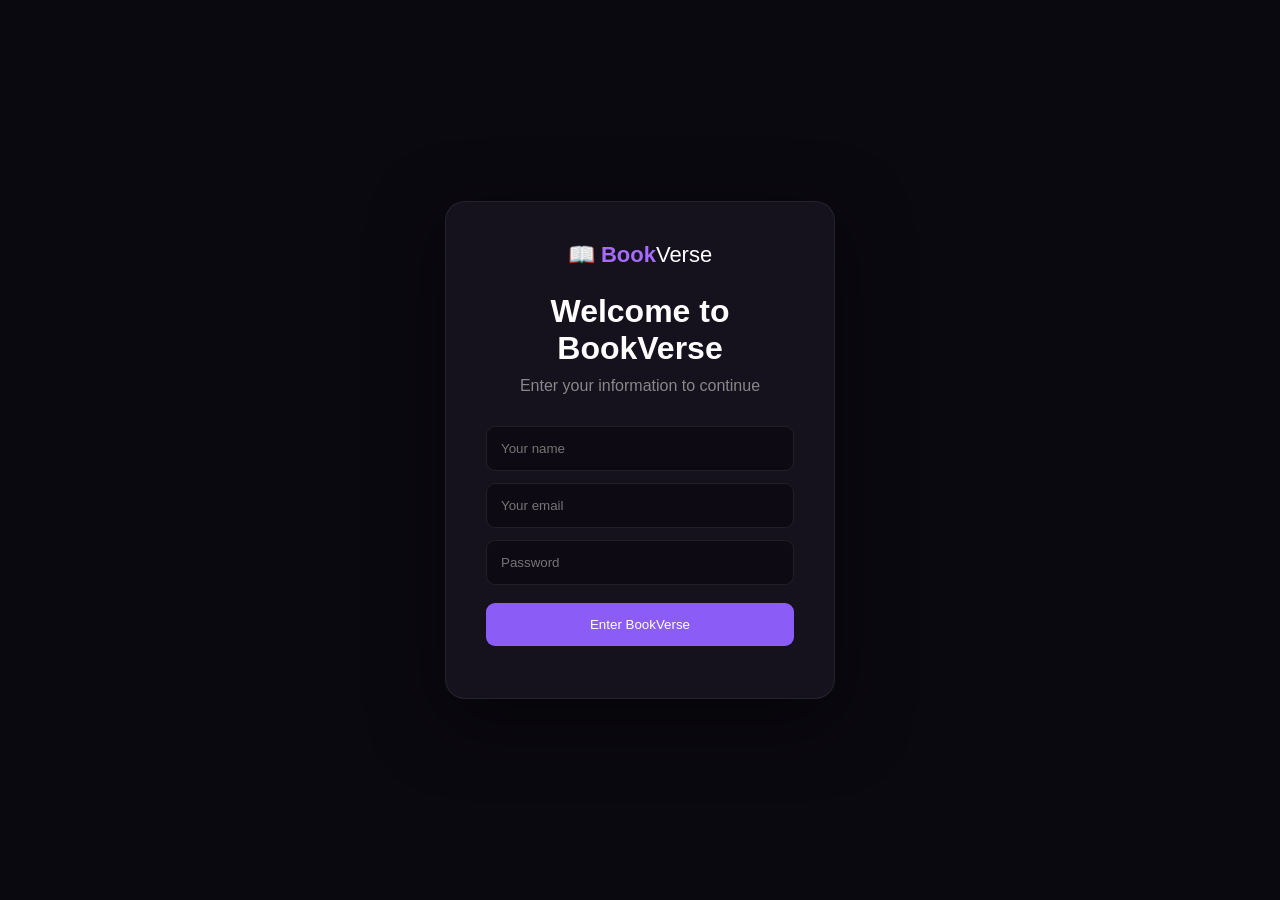
<file: index.html>
<!DOCTYPE html>
<html lang="en">
<head>
    <meta charset="UTF-8">
    <meta name="viewport" content="width=device-width, initial-scale=1.0">
    <title>BookVerse</title>
    <link rel="icon" href="Kitoblar olami neon emblemasi.png">
    <link rel="stylesheet" href="style.css">
</head>
<body>

<div class="royxat" id="royxat">

    <div class="royxat-quti">
        <div class="logo">📖 <b>Book</b>Verse</div>

        <h1>Welcome to BookVerse</h1>
        <p>Enter your information to continue</p>

        <input type="text" id="ism" placeholder="Your name">
        <input type="email" id="email1" placeholder="Your email">
        <input type="password" id="parol" placeholder="Password">

        <button id="kirish">Enter BookVerse</button>

        <span id="xato"></span>
    </div>

</div>


<div id="sayt">

    <header>

        <div class="logo">
            📖 <b>Book</b>Verse
        </div>

        <nav>
            <a href="#home">Home</a>
            <a href="#books">Books</a>
            <a href="#categories">Categories</a>
            <a href="#authors">Authors</a>
            <a href="#about">About</a>
            <a href="added.html">Added Books</a>
        </nav>

        <div class="header-buttons">
            <button id="qidiruv">⌕</button>
            <a href="added.html" class="savatcha">🛒</a>
            <button id="rejim">☾</button>
        </div>

    </header>


    <main>

        <section class="hero" id="home">

            <div class="hero-matn">

                <small>WELCOME TO BOOKVERSE</small>

                <h1>
                    Discover Your
                    <span>Next Story.</span>
                </h1>

                <p>
                    Explore thousands of books, discover new authors,
                    and find stories that stay with you forever.
                </p>

                <div class="hero-buttons">
                    <a href="#books">Explore Books</a>
                    <a href="#categories">Browse Categories</a>
                </div>

            </div>

            <div class="hero-kitob">
                <div class="yulduz">✦</div>
                <div class="kitob-rasm">📚</div>
                <div class="uchuvchi-kitob">📖</div>
            </div>

        </section>


        <section class="bolim" id="books">

            <div class="sarlavha">
                <small>TRENDING NOW</small>
                <h2>Popular Books</h2>
                <p>Stories everyone is talking about.</p>
            </div>

            <div class="kitoblar">

                <div class="kitob-karta">

                    <button class="like">♡</button>

                    <div class="muqova bir">📕</div>

                    <h3>The Silent Patient</h3>
                    <p>Alex Michaelides</p>

                    <div class="reyting">★★★★★ <span>4.8</span></div>

                    <button class="add-kitob">Add</button>

                </div>


                <div class="kitob-karta">

                    <button class="like">♡</button>

                    <div class="muqova ikki">📘</div>

                    <h3>Atomic Habits</h3>
                    <p>James Clear</p>

                    <div class="reyting">★★★★★ <span>4.9</span></div>

                    <button class="add-kitob">Add</button>

                </div>


                <div class="kitob-karta">

                    <button class="like">♡</button>

                    <div class="muqova uch">📗</div>

                    <h3>It Ends With Us</h3>
                    <p>Colleen Hoover</p>

                    <div class="reyting">★★★★★ <span>4.7</span></div>

                    <button class="add-kitob">Add</button>

                </div>


                <div class="kitob-karta">

                    <button class="like">♡</button>

                    <div class="muqova tort">📙</div>

                    <h3>Verity</h3>
                    <p>Colleen Hoover</p>

                    <div class="reyting">★★★★★ <span>4.8</span></div>

                    <button class="add-kitob">Add</button>

                </div>

            </div>

        </section>


        <section class="bolim kategoriyalar" id="categories">

            <div class="sarlavha">
                <small>EXPLORE</small>
                <h2>Browse Categories</h2>
            </div>

            <div class="kategoriya-grid">

                <div class="kategoriya">📚 <h3>Fiction</h3><p>2,450 books</p></div>
                <div class="kategoriya">💡 <h3>Self Help</h3><p>1,280 books</p></div>
                <div class="kategoriya">🔬 <h3>Science</h3><p>980 books</p></div>
                <div class="kategoriya">❤️ <h3>Romance</h3><p>1,850 books</p></div>
                <div class="kategoriya">🧙 <h3>Fantasy</h3><p>1,430 books</p></div>
                <div class="kategoriya">🕵️ <h3>Mystery</h3><p>760 books</p></div>

            </div>

        </section>


        <section class="bolim featured">

            <div class="featured-rasm">📖</div>

            <div class="featured-matn">

                <small>BOOK OF THE MONTH</small>

                <h2>The Midnight Library</h2>

                <p class="muallif">Matt Haig</p>

                <p>
                    Between life and death there is a library.
                    And within that library, the shelves go on forever.
                </p>

                <button class="add-kitob">Add</button>

            </div>

        </section>


        <section class="bolim">

            <div class="sarlavha">
                <small>BEST SELLERS</small>
                <h2>Readers' Favorites</h2>
                <p>The books readers keep coming back to.</p>
            </div>

            <div class="kichik-kartalar">

                <div class="kichik-karta">
                    <div>📕</div>
                    <section>
                        <h3>1984</h3>
                        <p>George Orwell</p>
                        <b>★★★★★</b>
                    </section>
                </div>

                <div class="kichik-karta">
                    <div>📘</div>
                    <section>
                        <h3>Rich Dad Poor Dad</h3>
                        <p>Robert Kiyosaki</p>
                        <b>★★★★★</b>
                    </section>
                </div>

                <div class="kichik-karta">
                    <div>📗</div>
                    <section>
                        <h3>The Alchemist</h3>
                        <p>Paulo Coelho</p>
                        <b>★★★★★</b>
                    </section>
                </div>

                <div class="kichik-karta">
                    <div>📙</div>
                    <section>
                        <h3>Harry Potter</h3>
                        <p>J.K. Rowling</p>
                        <b>★★★★★</b>
                    </section>
                </div>

            </div>

        </section>


        <section class="bolim" id="authors">

            <div class="sarlavha">
                <small>MEET THE AUTHORS</small>
                <h2>Popular Authors</h2>
            </div>

            <div class="mualliflar">

                <div class="muallif-karta">
                    <div>👩🏻</div>
                    <h3>Colleen Hoover</h3>
                    <p>12 Books</p>
                </div>

                <div class="muallif-karta">
                    <div>👨🏻</div>
                    <h3>James Clear</h3>
                    <p>8 Books</p>
                </div>

                <div class="muallif-karta">
                    <div>👨🏽</div>
                    <h3>Matt Haig</h3>
                    <p>15 Books</p>
                </div>

                <div class="muallif-karta">
                    <div>👩🏽</div>
                    <h3>J.K. Rowling</h3>
                    <p>20 Books</p>
                </div>

            </div>

        </section>


        <section class="bolim iqtibos">

            <div>“</div>

            <h2>
                A reader lives a thousand lives
                before he dies.
            </h2>

            <p>— George R.R. Martin</p>

        </section>


        <section class="bolim statistika">

            <div>
                <b>50K+</b>
                <span>Books</span>
            </div>

            <div>
                <b>20K+</b>
                <span>Readers</span>
            </div>

            <div>
                <b>5K+</b>
                <span>Authors</span>
            </div>

            <div>
                <b>100+</b>
                <span>Categories</span>
            </div>

        </section>


        <section class="bolim sayohat">

            <div class="sarlavha">
                <small>YOUR JOURNEY</small>
                <h2>Start Reading Today</h2>
                <p>Find your next favorite story in three simple steps.</p>
            </div>

            <div class="qadamlar">

                <div>
                    <b>01</b>
                    <h3>Discover</h3>
                    <p>Explore books from different categories.</p>
                </div>

                <div>
                    <b>02</b>
                    <h3>Choose</h3>
                    <p>Find the story that matches your mood.</p>
                </div>

                <div>
                    <b>03</b>
                    <h3>Read</h3>
                    <p>Start reading and enjoy your journey.</p>
                </div>

            </div>

        </section>


        <section class="bolim">

            <div class="sarlavha">
                <small>NEW ARRIVALS</small>
                <h2>Fresh Stories</h2>
            </div>

            <div class="kitoblar">

                <div class="kitob-karta">

                    <button class="like">♡</button>

                    <div class="muqova besh">📓</div>

                    <h3>Tomorrow</h3>
                    <p>Gabrielle Zevin</p>

                    <div class="reyting">★★★★★ <span>4.6</span></div>

                    <button class="add-kitob">Add</button>

                </div>


                <div class="kitob-karta">

                    <button class="like">♡</button>

                    <div class="muqova olti">📔</div>

                    <h3>Yellowface</h3>
                    <p>R.F. Kuang</p>

                    <div class="reyting">★★★★★ <span>4.5</span></div>

                    <button class="add-kitob">Add</button>

                </div>


                <div class="kitob-karta">

                    <button class="like">♡</button>

                    <div class="muqova yetti">📒</div>

                    <h3>Lessons in Chemistry</h3>
                    <p>Bonnie Garmus</p>

                    <div class="reyting">★★★★★ <span>4.7</span></div>

                    <button class="add-kitob">Add</button>

                </div>

            </div>

        </section>


        <section class="bolim" id="about">

            <div class="sarlavha">
                <small>WHY BOOKVERSE</small>
                <h2>More Than Just Books</h2>
            </div>

            <div class="afzalliklar">

                <div>
                    <span>⚡</span>
                    <h3>Easy Discovery</h3>
                    <p>Find amazing books quickly and easily.</p>
                </div>

                <div>
                    <span>❤️</span>
                    <h3>Save Favorites</h3>
                    <p>Keep your favorite books in one place.</p>
                </div>

                <div>
                    <span>🌎</span>
                    <h3>Huge Collection</h3>
                    <p>Thousands of stories are waiting for you.</p>
                </div>

            </div>

        </section>


        <section class="bolim sharhlar">

            <div class="sarlavha">
                <small>READERS SAY</small>
                <h2>What Readers Think</h2>
            </div>

            <div class="sharh-grid">

                <div class="sharh">
                    <div>★★★★★</div>
                    <p>
                        BookVerse helped me discover so many amazing books.
                    </p>
                    <b>— Sarah</b>
                </div>

                <div class="sharh">
                    <div>★★★★★</div>
                    <p>
                        The collection is beautiful and very easy to explore.
                    </p>
                    <b>— Daniel</b>
                </div>

                <div class="sharh">
                    <div>★★★★★</div>
                    <p>
                        I always find something interesting to read here.
                    </p>
                    <b>— Emma</b>
                </div>

            </div>

        </section>


        <section class="bolim newsletter">

            <small>STAY UPDATED</small>

            <h2>Never Miss a Great Story</h2>

            <p>Get new book recommendations every week.</p>

            <div>
                <input type="email" id="email" placeholder="Your email">
                <button id="subscribe">Subscribe</button>
            </div>

            <span id="xabar"></span>

        </section>


        <section class="bolim cta">

            <h2>Your next favorite book is waiting.</h2>

            <p>Start exploring the world of stories today.</p>

            <a href="#books">Explore Books</a>

        </section>

    </main>


    <footer>

        <div>
            📖 <b>BookVerse</b>
            <p>Discover stories. Create memories.</p>
        </div>

        <div>
            <a href="#home">Home</a>
            <a href="#books">Books</a>
            <a href="#categories">Categories</a>
            <a href="added.html">Added Books</a>
        </div>

        <div>
            <a href="#authors">Authors</a>
            <a href="#about">About</a>
        </div>

    </footer>

</div>

<script src="script.js"></script>

</body>
</html>
</file>
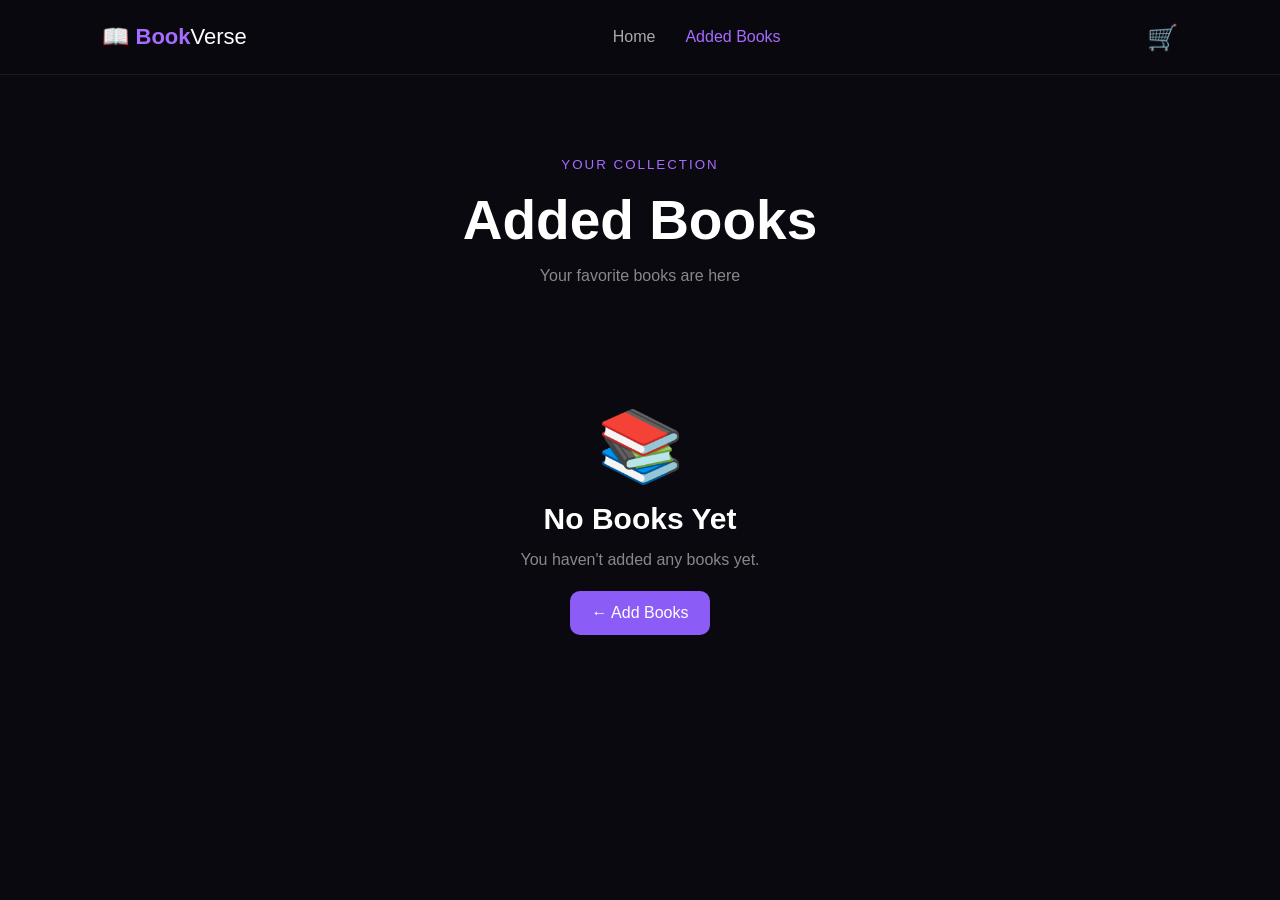
<file: added.html>
<!DOCTYPE html>
<html lang="en">
<head>
    <meta charset="UTF-8">
    <meta name="viewport" content="width=device-width, initial-scale=1.0">
    <title>Added Books</title>
    <link rel="stylesheet" href="added.css">
</head>
<body>

<header>

    <div class="logo">
        📖 <b>Book</b>Verse
    </div>

    <nav>
        <a href="index.html">Home</a>
        <a class="active" href="added.html">Added Books</a>
    </nav>

    <div class="savatcha">🛒</div>

</header>


<main>

    <div class="sarlavha">

        <small>YOUR COLLECTION</small>

        <h1>Added Books</h1>

        <p>Your favorite books are here</p>

    </div>


    <div class="kitoblar" id="kitoblar"></div>


    <div class="bosh" id="bosh">

        <div>📚</div>

        <h2>No Books Yet</h2>

        <p>You haven't added any books yet.</p>

        <a href="index.html">← Add Books</a>

    </div>

</main>


<script src="added.js"></script>

</body>
</html>
</file>
<file: style.css>
*{
    margin:0;
    padding:0;
    box-sizing:border-box;
}

html{
    scroll-behavior:smooth;
}

body{
    background:#0b0910;
    color:#fff;
    font-family:Arial,sans-serif;
}

button,
input{
    font-family:inherit;
}

.royxat{
    position:fixed;
    inset:0;
    z-index:100;
    display:flex;
    align-items:center;
    justify-content:center;
    background:#0b0910;
}

.royxat-quti{
    width:390px;
    padding:40px;
    text-align:center;
    background:#15111d;
    border:1px solid #ffffff12;
    border-radius:20px;
    box-shadow:0 20px 70px #0008;
    animation:kirim .7s ease;
}

.logo{
    font-size:22px;
}

.logo b{
    color:#a66cff;
}

.royxat-quti h1{
    margin:25px 0 10px;
}

.royxat-quti p{
    color:#888;
    margin-bottom:25px;
}

.royxat-quti input{
    width:100%;
    padding:14px;
    margin:6px 0;
    border:1px solid #ffffff15;
    border-radius:9px;
    outline:none;
    background:#0d0a13;
    color:#fff;
}

.royxat-quti button{
    width:100%;
    margin-top:12px;
    padding:14px;
    border:0;
    border-radius:9px;
    background:#8b5cf6;
    color:#fff;
    cursor:pointer;
}

#xato{
    display:block;
    margin-top:12px;
    color:#ff668d;
}

#sayt{
    display:none;
}

header{
    height:75px;
    padding:0 6%;
    display:flex;
    align-items:center;
    justify-content:space-between;
    position:sticky;
    top:0;
    z-index:20;
    background:#0b0910ee;
    backdrop-filter:blur(15px);
    border-bottom:1px solid #ffffff10;
}

nav{
    display:flex;
    gap:22px;
}

nav a,
footer a{
    color:#999;
    text-decoration:none;
    transition:.3s;
}

nav a:hover,
footer a:hover{
    color:#a66cff;
}

.header-buttons{
    display:flex;
    align-items:center;
    gap:12px;
}

.header-buttons button,
.savatcha{
    width:38px;
    height:38px;
    display:flex;
    align-items:center;
    justify-content:center;
    border:1px solid #ffffff12;
    border-radius:9px;
    background:#15111d;
    color:#fff;
    text-decoration:none;
    cursor:pointer;
}

.hero{
    min-height:650px;
    padding:90px 8%;
    display:flex;
    align-items:center;
    justify-content:space-between;
    overflow:hidden;
}

.hero-matn{
    width:55%;
    animation:chap .8s ease;
}

.hero-matn small,
.sarlavha small,
.newsletter small{
    color:#a66cff;
    letter-spacing:2px;
}

.hero h1{
    max-width:700px;
    margin:20px 0;
    font-size:75px;
    line-height:1;
}

.hero h1 span{
    color:#a66cff;
}

.hero p{
    max-width:580px;
    color:#999;
    font-size:18px;
    line-height:1.7;
}

.hero-buttons{
    display:flex;
    gap:15px;
    margin-top:30px;
}

.hero-buttons a,
.cta a{
    padding:14px 23px;
    border-radius:9px;
    text-decoration:none;
    background:#8b5cf6;
    color:#fff;
}

.hero-buttons a:last-child{
    background:#18131f;
    border:1px solid #ffffff15;
}

.hero-kitob{
    width:350px;
    height:400px;
    position:relative;
    display:flex;
    align-items:center;
    justify-content:center;
    animation:kirim 1s ease;
}

.kitob-rasm{
    width:230px;
    height:300px;
    display:flex;
    align-items:center;
    justify-content:center;
    font-size:100px;
    border-radius:15px;
    background:linear-gradient(145deg,#8b5cf6,#35194f);
    box-shadow:0 30px 70px #8b5cf633;
    transform:rotate(-8deg);
}

.uchuvchi-kitob{
    position:absolute;
    right:10px;
    top:50px;
    font-size:50px;
    animation:float 3s infinite ease-in-out;
}

.yulduz{
    position:absolute;
    left:20px;
    top:20px;
    color:#c084fc;
    font-size:35px;
    animation:pulse 2s infinite;
}

.bolim{
    max-width:1200px;
    margin:auto;
    padding:100px 30px;
    opacity:0;
    transform:translateY(50px);
    transition:1s;
}

.bolim.show{
    opacity:1;
    transform:translateY(0);
}

.sarlavha{
    text-align:center;
    margin-bottom:45px;
}

.sarlavha h2{
    margin:12px 0;
    font-size:45px;
}

.sarlavha p{
    color:#888;
}

.kitoblar{
    display:grid;
    grid-template-columns:repeat(4,1fr);
    gap:20px;
}

.kitob-karta{
    position:relative;
    padding:15px;
    background:#15111d;
    border:1px solid #ffffff0d;
    border-radius:16px;
    transition:.4s;
}

.kitob-karta:hover{
    transform:translateY(-9px);
    border-color:#8b5cf655;
    box-shadow:0 20px 40px #0006;
}

.like{
    position:absolute;
    right:18px;
    top:18px;
    z-index:2;
    width:35px;
    height:35px;
    border:0;
    border-radius:50%;
    background:#0007;
    color:#fff;
    font-size:20px;
    cursor:pointer;
}

.like.liked{
    color:#ff5c91;
}

.muqova{
    height:250px;
    display:flex;
    align-items:center;
    justify-content:center;
    border-radius:12px;
    font-size:85px;
}

.bir{background:linear-gradient(145deg,#9d6cff,#29133d)}
.ikki{background:linear-gradient(145deg,#4f83ff,#141d48)}
.uch{background:linear-gradient(145deg,#42b883,#163b30)}
.tort{background:linear-gradient(145deg,#f08a63,#4b1d22)}
.besh{background:linear-gradient(145deg,#e1a75c,#482914)}
.olti{background:linear-gradient(145deg,#d77de5,#37163e)}
.yetti{background:linear-gradient(145deg,#61a9e8,#172f48)}

.kitob-karta h3{
    margin:17px 0 7px;
}

.kitob-karta p{
    color:#888;
}

.reyting{
    margin-top:12px;
    color:#ffd15c;
}

.reyting span{
    color:#888;
}

.add-kitob{
    width:100%;
    margin-top:15px;
    padding:11px;
    border:0;
    border-radius:9px;
    background:#8b5cf6;
    color:#fff;
    font-weight:bold;
    cursor:pointer;
    transition:.3s;
}

.add-kitob:hover{
    transform:translateY(-3px);
    box-shadow:0 10px 25px #8b5cf655;
}

.add-kitob.qoshildi{
    background:#2e9d68;
}

.kategoriya-grid{
    display:grid;
    grid-template-columns:repeat(3,1fr);
    gap:18px;
}

.kategoriya{
    padding:30px;
    text-align:center;
    background:#15111d;
    border:1px solid #ffffff0d;
    border-radius:15px;
    font-size:40px;
    transition:.3s;
}

.kategoriya:hover{
    transform:translateY(-7px);
    border-color:#8b5cf655;
}

.kategoriya h3{
    margin:15px 0 8px;
    font-size:20px;
}

.kategoriya p{
    color:#888;
    font-size:14px;
}

.featured{
    display:flex;
    align-items:center;
    gap:80px;
    padding-top:70px;
}

.featured-rasm{
    width:350px;
    height:420px;
    display:flex;
    align-items:center;
    justify-content:center;
    flex-shrink:0;
    border-radius:20px;
    font-size:120px;
    background:linear-gradient(145deg,#8b5cf6,#32154a);
}

.featured-matn small{
    color:#a66cff;
}

.featured-matn h2{
    font-size:50px;
    margin:18px 0 10px;
}

.featured-matn p{
    color:#999;
    line-height:1.7;
    max-width:550px;
}

.featured-matn .muallif{
    color:#c084fc;
    margin-bottom:20px;
}

.featured-matn .add-kitob{
    width:150px;
}

.kichik-kartalar{
    display:grid;
    grid-template-columns:repeat(2,1fr);
    gap:20px;
}

.kichik-karta{
    display:flex;
    gap:20px;
    align-items:center;
    padding:22px;
    background:#15111d;
    border-radius:15px;
    transition:.3s;
}

.kichik-karta:hover{
    transform:translateY(-6px);
}

.kichik-karta>div{
    width:80px;
    height:100px;
    display:flex;
    align-items:center;
    justify-content:center;
    border-radius:10px;
    font-size:40px;
    background:#291a3b;
}

.kichik-karta p{
    color:#888;
    margin:7px 0;
}

.kichik-karta b{
    color:#ffd15c;
}

.mualliflar{
    display:grid;
    grid-template-columns:repeat(4,1fr);
    gap:20px;
}

.muallif-karta{
    padding:30px 15px;
    text-align:center;
    background:#15111d;
    border-radius:15px;
    transition:.3s;
}

.muallif-karta:hover{
    transform:translateY(-8px);
}

.muallif-karta>div{
    font-size:65px;
}

.muallif-karta h3{
    margin:15px 0 7px;
}

.muallif-karta p{
    color:#888;
}

.iqtibos{
    text-align:center;
}

.iqtibos>div{
    color:#a66cff;
    font-size:80px;
}

.iqtibos h2{
    max-width:800px;
    margin:auto;
    font-size:40px;
    line-height:1.4;
}

.iqtibos p{
    margin-top:20px;
    color:#888;
}

.statistika{
    display:grid;
    grid-template-columns:repeat(4,1fr);
    gap:20px;
    text-align:center;
}

.statistika div{
    padding:35px 10px;
    background:#15111d;
    border-radius:15px;
}

.statistika b{
    display:block;
    color:#a66cff;
    font-size:42px;
}

.statistika span{
    display:block;
    margin-top:10px;
    color:#888;
}

.qadamlar{
    display:grid;
    grid-template-columns:repeat(3,1fr);
    gap:25px;
}

.qadamlar>div{
    padding:30px;
    background:#15111d;
    border-radius:15px;
}

.qadamlar b{
    color:#a66cff;
    font-size:30px;
}

.qadamlar h3{
    margin:20px 0 10px;
}

.qadamlar p{
    color:#888;
    line-height:1.6;
}

.afzalliklar{
    display:grid;
    grid-template-columns:repeat(3,1fr);
    gap:20px;
}

.afzalliklar>div{
    padding:35px;
    text-align:center;
    background:#15111d;
    border-radius:15px;
}

.afzalliklar span{
    font-size:45px;
}

.afzalliklar h3{
    margin:15px 0 10px;
}

.afzalliklar p{
    color:#888;
}

.sharh-grid{
    display:grid;
    grid-template-columns:repeat(3,1fr);
    gap:20px;
}

.sharh{
    padding:30px;
    background:#15111d;
    border-radius:15px;
}

.sharh div{
    color:#ffd15c;
}

.sharh p{
    color:#aaa;
    line-height:1.7;
    margin:20px 0;
}

.newsletter{
    text-align:center;
    background:#15111d;
    border-radius:25px;
}

.newsletter h2{
    margin:15px 0;
    font-size:40px;
}

.newsletter p{
    color:#888;
}

.newsletter>div{
    display:flex;
    max-width:500px;
    margin:25px auto 0;
}

.newsletter input{
    flex:1;
    padding:14px;
    border:1px solid #ffffff12;
    background:#0b0910;
    color:#fff;
    outline:none;
    border-radius:9px 0 0 9px;
}

.newsletter button{
    padding:14px 20px;
    border:0;
    background:#8b5cf6;
    color:#fff;
    cursor:pointer;
    border-radius:0 9px 9px 0;
}

#xabar{
    display:block;
    margin-top:15px;
    color:#a66cff;
}

.cta{
    text-align:center;
}

.cta h2{
    font-size:45px;
}

.cta p{
    color:#888;
    margin:15px 0 30px;
}

footer{
    padding:60px 8%;
    display:flex;
    justify-content:space-between;
    gap:40px;
    border-top:1px solid #ffffff10;
}

footer p{
    color:#888;
    margin-top:12px;
}

footer div:nth-child(2),
footer div:nth-child(3){
    display:flex;
    flex-direction:column;
    gap:12px;
}

@keyframes kirim{
    from{
        opacity:0;
        transform:translateY(35px);
    }
    to{
        opacity:1;
        transform:translateY(0);
    }
}

@keyframes chap{
    from{
        opacity:0;
        transform:translateX(-60px);
    }
    to{
        opacity:1;
        transform:translateX(0);
    }
}

@keyframes float{
    50%{
        transform:translateY(-25px) rotate(8deg);
    }
}

@keyframes pulse{
    50%{
        transform:scale(1.3);
        opacity:.5;
    }
}

.light{
    background:#f5f2fa;
    color:#18131f;
}

.light header{
    background:#ffffffdd;
}

.light .kitob-karta,
.light .kategoriya,
.light .kichik-karta,
.light .muallif-karta,
.light .statistika div,
.light .qadamlar>div,
.light .afzalliklar>div,
.light .sharh,
.light .newsletter,
.light .royxat-quti{
    background:#fff;
}

.light .header-buttons button,
.light .savatcha{
    background:#fff;
    color:#18131f;
}

.light nav a,
.light footer a{
    color:#666;
}

.light .royxat-quti input,
.light .newsletter input{
    background:#f5f2fa;
    color:#18131f;
}
</file>
<file: added.css>
*{
    margin:0;
    padding:0;
    box-sizing:border-box;
}

body{
    min-height:100vh;
    background:#0b0910;
    color:#fff;
    font-family:Arial,sans-serif;
}

header{
    height:75px;
    padding:0 8%;
    display:flex;
    align-items:center;
    justify-content:space-between;
    position:sticky;
    top:0;
    z-index:10;
    background:#0b0910ee;
    backdrop-filter:blur(12px);
    border-bottom:1px solid #ffffff12;
}

.logo{
    font-size:22px;
}

.logo b{
    color:#a66cff;
}

nav{
    display:flex;
    gap:30px;
}

nav a{
    color:#aaa;
    text-decoration:none;
    transition:.3s;
}

nav a:hover,
nav a.active{
    color:#a66cff;
}

.savatcha{
    font-size:25px;
}

main{
    max-width:1150px;
    margin:auto;
    padding:80px 25px;
}

.sarlavha{
    text-align:center;
    margin-bottom:50px;
}

.sarlavha small{
    color:#a66cff;
    letter-spacing:2px;
}

.sarlavha h1{
    font-size:55px;
    margin:15px 0;
}

.sarlavha p{
    color:#888;
}

.kitoblar{
    display:grid;
    grid-template-columns:repeat(4,1fr);
    gap:20px;
}

.kitob{
    padding:15px;
    background:#15111d;
    border:1px solid #ffffff0d;
    border-radius:16px;
    animation:kirim .5s ease;
    transition:.4s;
}

.kitob:hover{
    transform:translateY(-9px);
    border-color:#8b5cf655;
    box-shadow:0 15px 35px #0008;
}

.muqova{
    height:230px;
    display:flex;
    align-items:center;
    justify-content:center;
    font-size:75px;
    border-radius:12px;
    background:linear-gradient(145deg,#8b5cf6,#35194f);
}

.kitob h3{
    margin:17px 0 7px;
}

.kitob p{
    color:#888;
}

.delete{
    width:100%;
    margin-top:17px;
    padding:12px;
    border:0;
    border-radius:9px;
    background:#331d29;
    color:#ff668d;
    cursor:pointer;
    transition:.3s;
}

.delete:hover{
    background:#ff426f;
    color:#fff;
    transform:translateY(-3px);
}

.bosh{
    display:none;
    text-align:center;
    padding:70px;
    animation:kirim .5s ease;
}

.bosh div{
    font-size:70px;
}

.bosh h2{
    margin:15px 0;
    font-size:30px;
}

.bosh p{
    color:#888;
}

.bosh a{
    display:inline-block;
    margin-top:22px;
    padding:13px 22px;
    background:#8b5cf6;
    color:#fff;
    text-decoration:none;
    border-radius:10px;
    transition:.3s;
}

.bosh a:hover{
    transform:translateY(-4px);
    box-shadow:0 10px 25px #8b5cf655;
}

@keyframes kirim{
    from{
        opacity:0;
        transform:translateY(30px);
    }
    to{
        opacity:1;
        transform:translateY(0);
    }
}
</file>
